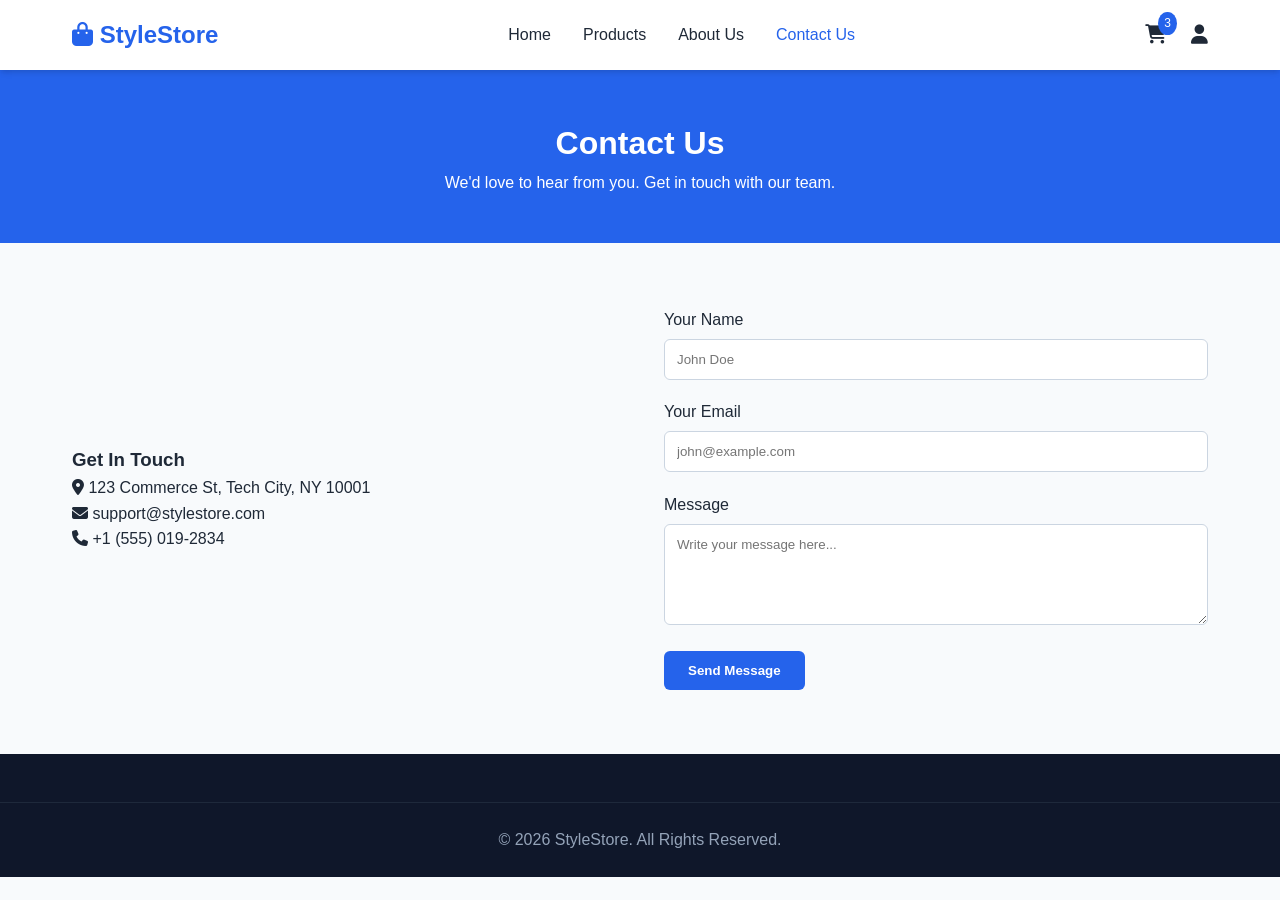
<file: contact.html>
<!DOCTYPE html>
<html lang="en">
<head>
    <meta charset="UTF-8">
    <meta name="viewport" content="width=device-width, initial-scale=1.0">
    <title>Contact Us - StyleStore</title>
    <link rel="stylesheet" href="css/style.css">
    <link rel="stylesheet" href="https://cdnjs.cloudflare.com/ajax/libs/font-awesome/6.4.0/css/all.min.css">
</head>
<body>
    <header>
        <nav class="navbar">
            <div class="logo">
                <a href="index.html"><i class="fa-solid fa-bag-shopping"></i> StyleStore</a>
            </div>
            <ul class="nav-links">
                <li><a href="index.html">Home</a></li>
                <li><a href="products.html">Products</a></li>
                <li><a href="about.html">About Us</a></li>
                <li><a href="contact.html" class="active">Contact Us</a></li>
            </ul>
            <div class="nav-icons">
                <a href="#"><i class="fa-solid fa-cart-shopping"></i><span class="badge">3</span></a>
                <a href="#"><i class="fa-solid fa-user"></i></a>
            </div>
            <div class="hamburger">
                <i class="fa-solid fa-bars"></i>
            </div>
        </nav>
    </header>

    <div class="page-header">
        <h1>Contact Us</h1>
        <p>We'd love to hear from you. Get in touch with our team.</p>
    </div>

    <section class="contact-section section-padding">
        <div class="contact-container">
            <div class="contact-info">
                <h3>Get In Touch</h3>
                <p><i class="fa-solid fa-location-dot"></i> 123 Commerce St, Tech City, NY 10001</p>
                <p><i class="fa-solid fa-envelope"></i> support@stylestore.com</p>
                <p><i class="fa-solid fa-phone"></i> +1 (555) 019-2834</p>
            </div>
            <form class="contact-form" id="contactForm">
                <div class="form-group">
                    <label for="name">Your Name</label>
                    <input type="text" id="name" required placeholder="John Doe">
                </div>
                <div class="form-group">
                    <label for="email">Your Email</label>
                    <input type="email" id="email" required placeholder="john@example.com">
                </div>
                <div class="form-group">
                    <label for="message">Message</label>
                    <textarea id="message" rows="5" required placeholder="Write your message here..."></textarea>
                </div>
                <button type="submit" class="btn primary-btn">Send Message</button>
            </form>
        </div>
    </section>

    <footer>
        <div class="footer-bottom">
            <p>&copy; 2026 StyleStore. All Rights Reserved.</p>
        </div>
    </footer>

    <script src="js/main.js"></script>
</body>
</html>
</file>
<file: css/style.css>
* {
    margin: 0;
    padding: 0;
    box-sizing: border-box;
    font-family: 'Segoe UI', Tahoma, Geneva, Verdana, sans-serif;
}

:root {
    --primary-color: #2563eb;
    --primary-hover: #1d4ed8;
    --text-color: #1f2937;
    --light-bg: #f8fafc;
    --white: #ffffff;
    --gray: #64748b;
    --shadow: 0 4px 6px -1px rgba(0, 0, 0, 0.1), 0 2px 4px -1px rgba(0, 0, 0, 0.06);
}

body {
    color: var(--text-color);
    background-color: var(--light-bg);
    line-height: 1.6;
}

a {
    text-decoration: none;
    color: inherit;
}

ul {
    list-style: none;
}

/* Header & Navbar */
header {
    background: var(--white);
    box-shadow: var(--shadow);
    position: sticky;
    top: 0;
    z-index: 1000;
}

.navbar {
    display: flex;
    justify-content: space-between;
    align-items: center;
    max-width: 1200px;
    margin: 0 auto;
    padding: 1rem 2rem;
}

.logo a {
    font-size: 1.5rem;
    font-weight: 700;
    color: var(--primary-color);
}

.nav-links {
    display: flex;
    gap: 2rem;
}

.nav-links a {
    font-weight: 500;
    transition: color 0.3s;
}

.nav-links a.active, .nav-links a:hover {
    color: var(--primary-color);
}

.nav-icons {
    display: flex;
    gap: 1.5rem;
    position: relative;
}

.nav-icons a {
    font-size: 1.2rem;
    position: relative;
}

.badge {
    position: absolute;
    top: -8px;
    right: -10px;
    background: var(--primary-color);
    color: var(--white);
    border-radius: 50%;
    padding: 2px 6px;
    font-size: 0.75rem;
}

.hamburger {
    display: none;
    font-size: 1.5rem;
    cursor: pointer;
}

/* Hero Section */
.hero {
    background: linear-gradient(rgba(0,0,0,0.5), rgba(0,0,0,0.5)), url('https://images.unsplash.com/photo-1441986300917-64674bd600d8?auto=format&fit=crop&w=1600&q=80') center/cover no-repeat;
    height: 80vh;
    display: flex;
    align-items: center;
    justify-content: center;
    text-align: center;
    color: var(--white);
    padding: 0 1rem;
}

.hero-content h1 {
    font-size: 3rem;
    margin-bottom: 1rem;
}

.hero-content p {
    font-size: 1.2rem;
    max-width: 600px;
    margin: 0 auto 2rem;
}

.btn {
    padding: 0.75rem 1.5rem;
    border-radius: 6px;
    font-weight: 600;
    cursor: pointer;
    border: none;
    transition: background 0.3s;
    display: inline-block;
}

.primary-btn {
    background: var(--primary-color);
    color: var(--white);
}

.primary-btn:hover {
    background: var(--primary-hover);
}

.secondary-btn {
    background: var(--white);
    color: var(--text-color);
    margin-left: 1rem;
}

.secondary-btn:hover {
    background: #e2e8f0;
}

/* Page Header */
.page-header {
    background: var(--primary-color);
    color: var(--white);
    text-align: center;
    padding: 3rem 1rem;
}

.section-padding {
    padding: 4rem 2rem;
    max-width: 1200px;
    margin: 0 auto;
}

.section-title {
    text-align: center;
    margin-bottom: 3rem;
}

.section-title h2 {
    font-size: 2rem;
}

.section-title p {
    color: var(--gray);
}

/* Grid & Cards */
.category-grid, .product-grid {
    display: grid;
    grid-template-columns: repeat(auto-fit, minmax(280px, 1fr));
    gap: 2rem;
}

.category-card {
    position: relative;
    border-radius: 8px;
    overflow: hidden;
    height: 250px;
}

.category-card img {
    width: 100%;
    height: 100%;
    object-fit: cover;
    transition: transform 0.3s;
}

.category-card:hover img {
    transform: scale(1.05);
}

.category-overlay {
    position: absolute;
    inset: 0;
    background: linear-gradient(transparent, rgba(0,0,0,0.7));
    display: flex;
    flex-direction: column;
    justify-content: flex-end;
    padding: 1.5rem;
    color: var(--white);
}

.product-card {
    background: var(--white);
    border-radius: 8px;
    overflow: hidden;
    box-shadow: var(--shadow);
}

.product-img {
    position: relative;
    height: 220px;
}

.product-img img {
    width: 100%;
    height: 100%;
    object-fit: cover;
}

.badge-tag {
    position: absolute;
    top: 10px;
    left: 10px;
    background: #ef4444;
    color: var(--white);
    padding: 2px 8px;
    border-radius: 4px;
    font-size: 0.8rem;
    font-weight: bold;
}

.badge-tag.sale {
    background: #10b981;
}

.product-details {
    padding: 1.5rem;
}

.product-details h3 {
    font-size: 1.1rem;
    margin-bottom: 0.5rem;
}

.rating {
    color: #f59e0b;
    font-size: 0.9rem;
    margin-bottom: 0.8rem;
}

.product-bottom {
    display: flex;
    justify-content: space-between;
    align-items: center;
}

.price {
    font-weight: bold;
    font-size: 1.1rem;
}

.old-price {
    text-decoration: line-through;
    color: var(--gray);
    font-size: 0.9rem;
}

.add-to-cart-btn {
    background: #f1f5f9;
    color: var(--text-color);
}

.add-to-cart-btn:hover {
    background: var(--primary-color);
    color: var(--white);
}

/* About & Contact */
.about-container, .contact-container {
    display: grid;
    grid-template-columns: repeat(auto-fit, minmax(300px, 1fr));
    gap: 3rem;
    align-items: center;
}

.about-img img {
    width: 100%;
    border-radius: 8px;
}

.contact-form .form-group {
    margin-bottom: 1.2rem;
}

.contact-form label {
    display: block;
    margin-bottom: 0.4rem;
    font-weight: 500;
}

.contact-form input, .contact-form textarea {
    width: 100%;
    padding: 0.75rem;
    border: 1px solid #cbd5e1;
    border-radius: 6px;
    outline: none;
}

.contact-form input:focus, .contact-form textarea:focus {
    border-color: var(--primary-color);
}

/* Footer */
footer {
    background: #0f172a;
    color: #94a3b8;
    padding-top: 3rem;
}

.footer-container {
    max-width: 1200px;
    margin: 0 auto;
    padding: 0 2rem 3rem;
    display: grid;
    grid-template-columns: repeat(auto-fit, minmax(200px, 1fr));
    gap: 2rem;
}

.footer-col h3, .footer-col h4 {
    color: var(--white);
    margin-bottom: 1rem;
}

.footer-col ul li {
    margin-bottom: 0.5rem;
}

.footer-col ul li a:hover {
    color: var(--white);
}

.social-links a {
    color: #94a3b8;
    font-size: 1.2rem;
    margin-right: 1rem;
}

.social-links a:hover {
    color: var(--white);
}

.newsletter-form {
    display: flex;
    margin-top: 1rem;
}

.newsletter-form input {
    padding: 0.5rem;
    border-radius: 4px 0 0 4px;
    border: none;
    outline: none;
    width: 70%;
}

.newsletter-form button {
    border-radius: 0 4px 4px 0;
}

.footer-bottom {
    text-align: center;
    border-top: 1px solid #1e293b;
    padding: 1.5rem 0;
}

/* Responsive */
@media (max-width: 768px) {
    .nav-links {
        display: none;
    }
    .hamburger {
        display: block;
    }
    .hero-content h1 {
        font-size: 2rem;
    }
}
</file>
